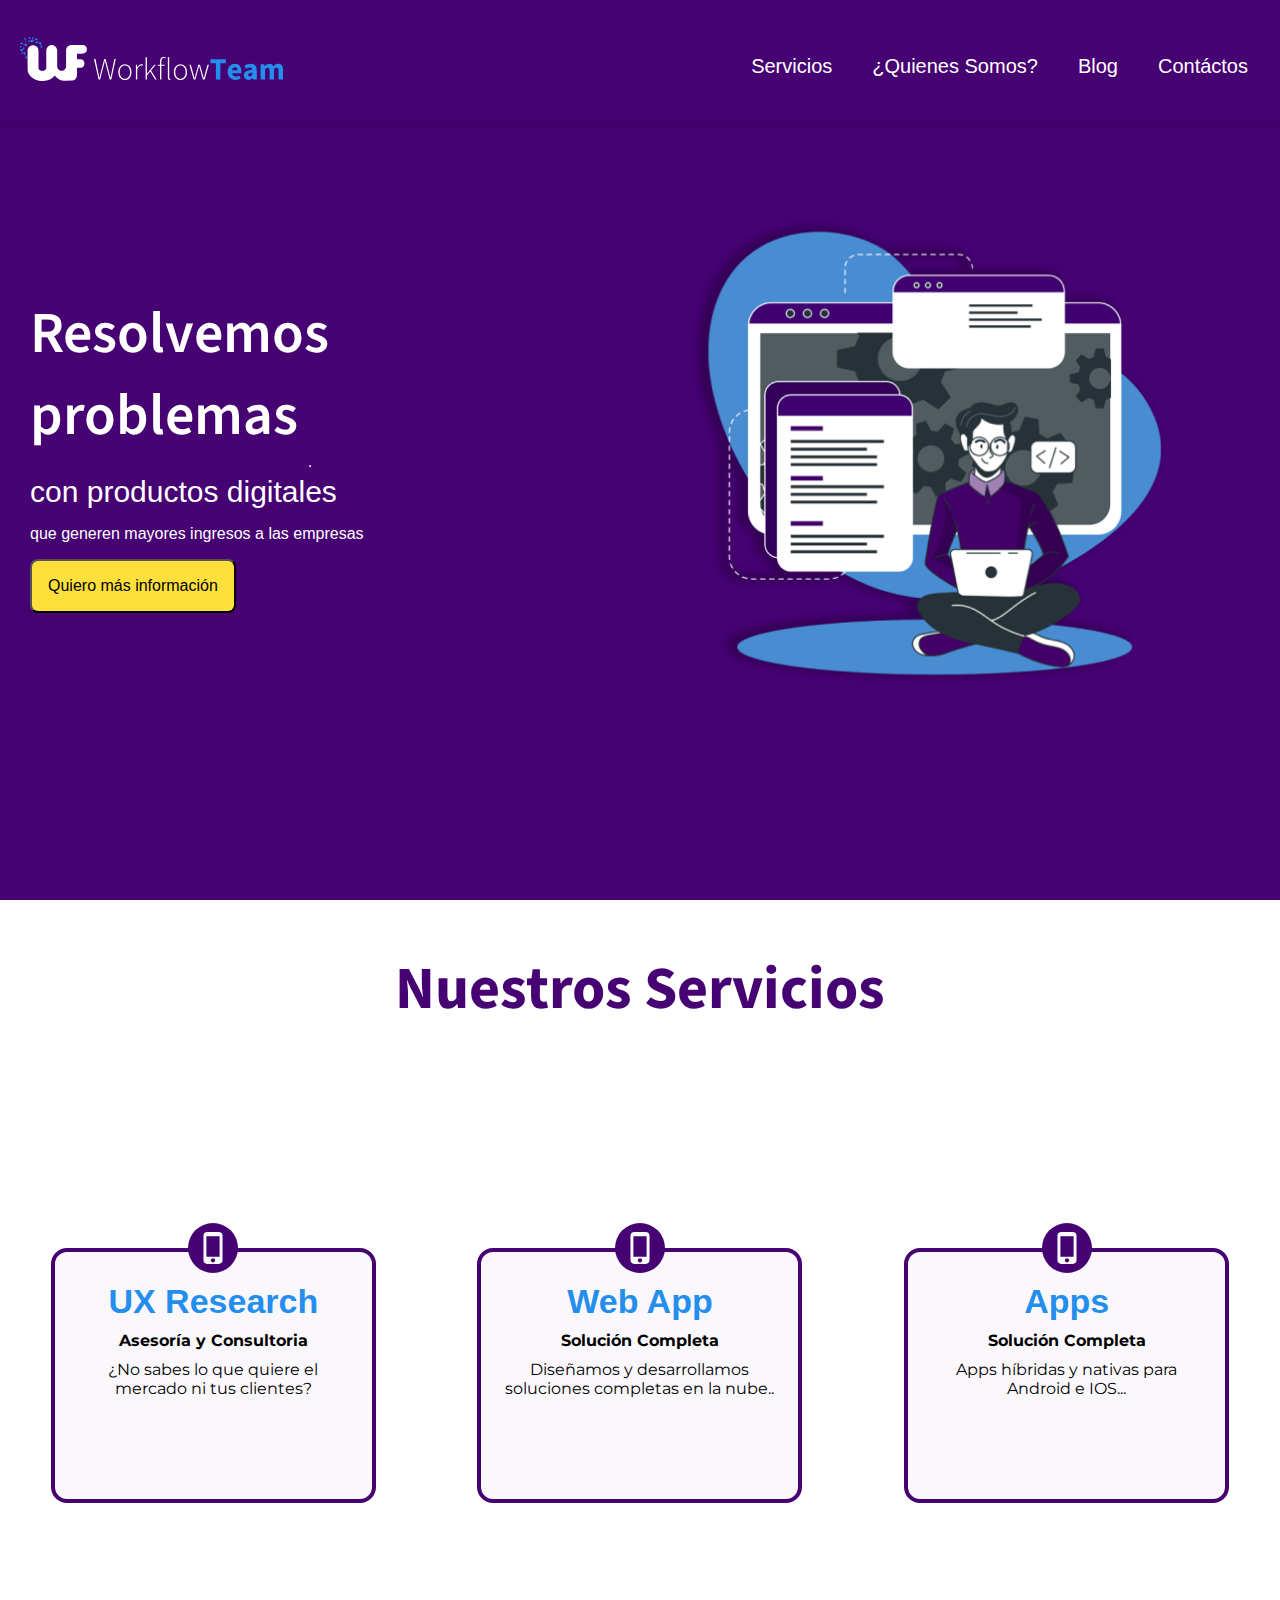
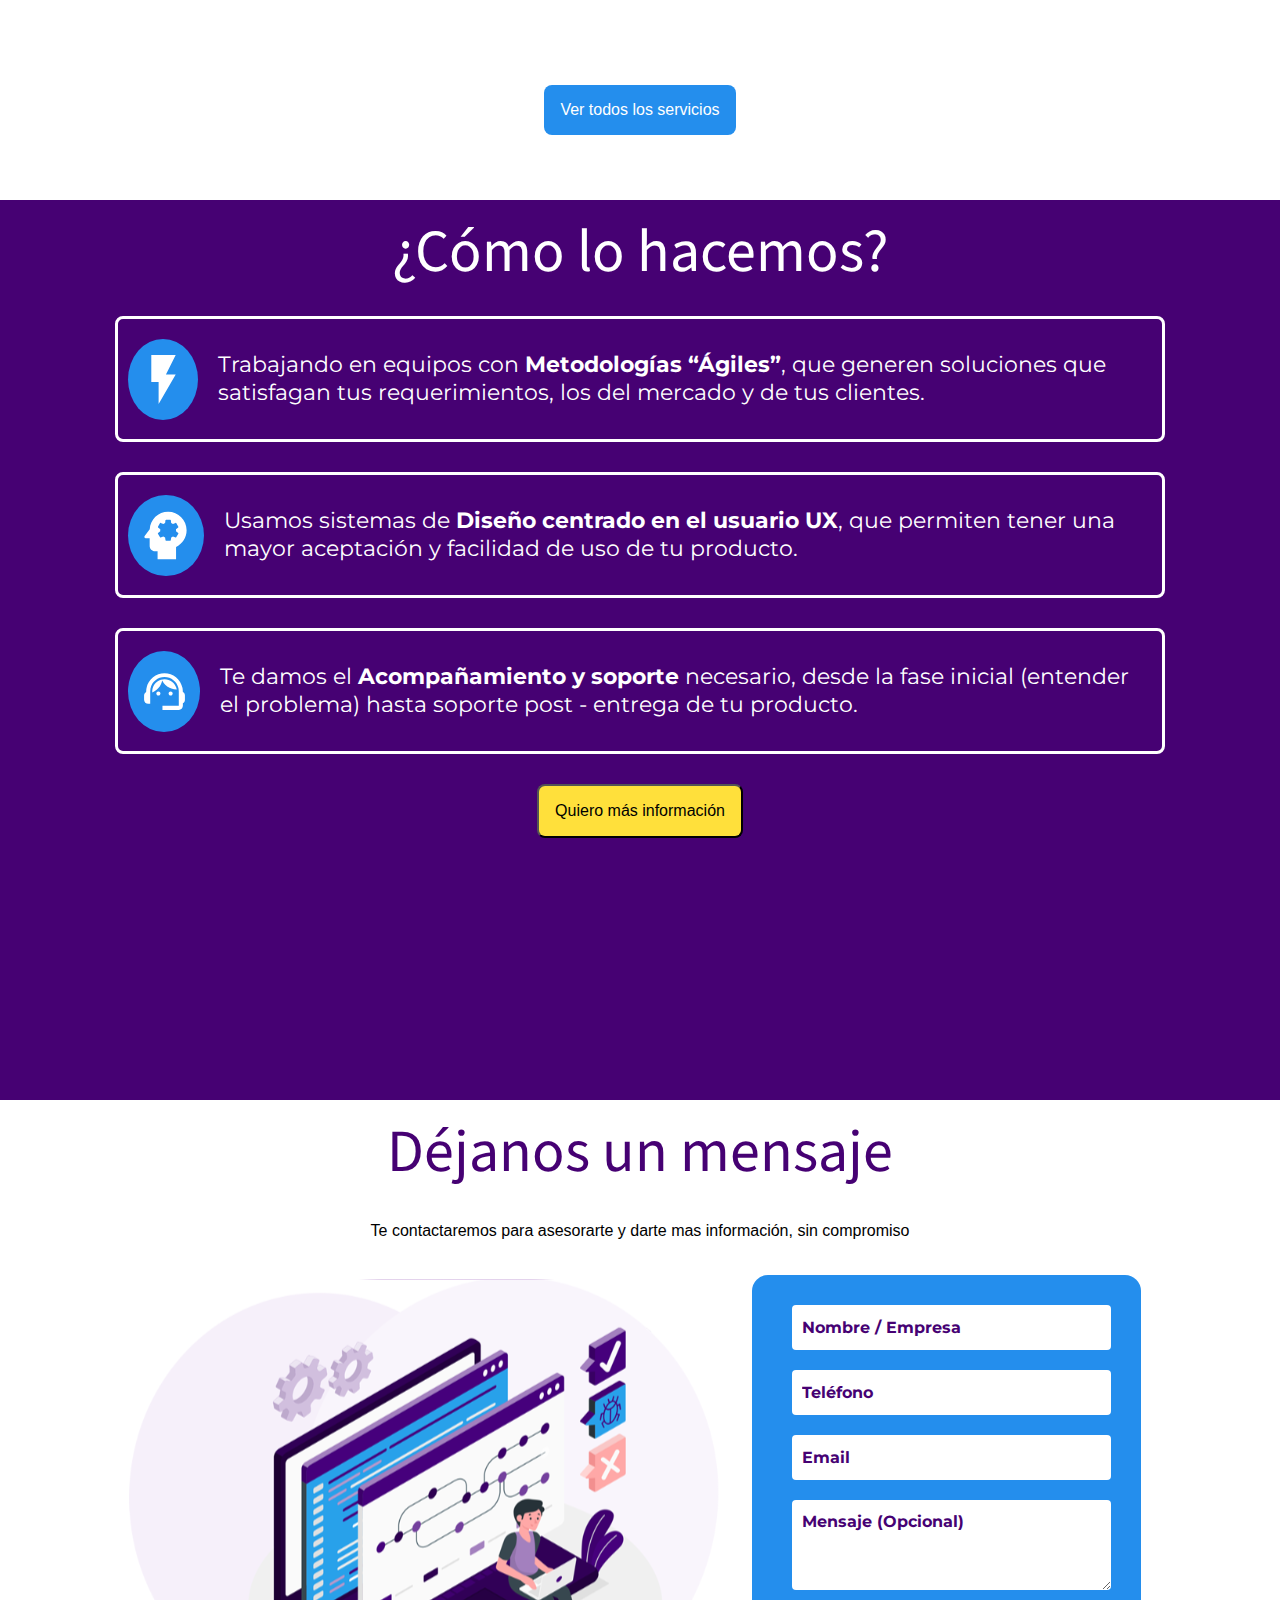
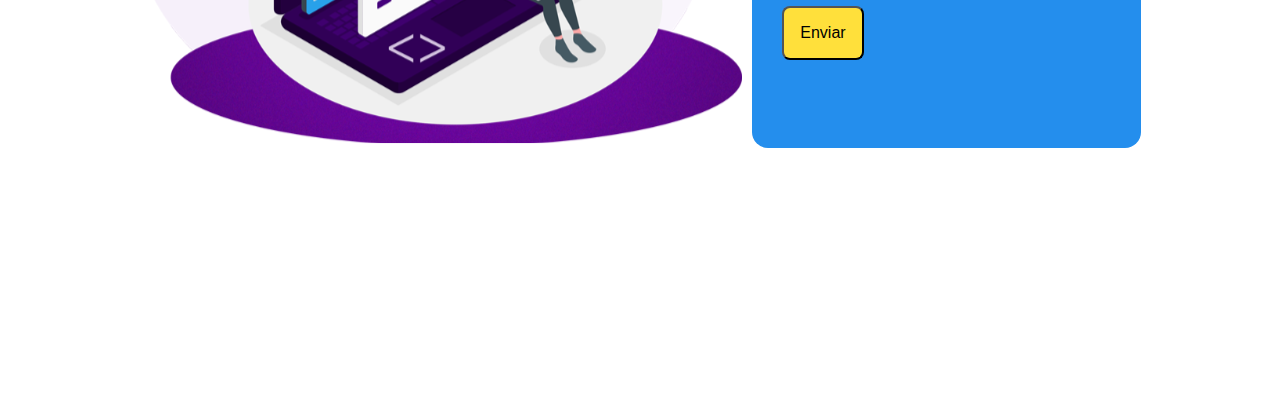
<file: index.html>
<!DOCTYPE html>
<html lang="en">
<head>
    <meta charset="UTF-8">
    <meta name="viewport" content="width=device-width, initial-scale=1.0">
    <link rel="stylesheet" href="./styles/style.css">
    <meta name="viewport" content="width=device-width, initial-scale=1.0">
    <title>WorkflowTeam</title>
</head>
<body>
    <section class="sections page1">
        <div class="page">
            <!-- Main Content -->
            <section class="container">
                <nav class="navbar">
                    <div class="navbar__content">
                        <img class="logo" src="./public/Logo.svg" alt="logo" />
                        <div class="lista">
                            <ul>
                                <li><a href="">Servicios</a></li>
                                <li><a href="">¿Quienes Somos?</a></li>
                                <li><a href="">Blog</a></li>
                                <li><a href="">Contáctos</a></li>
                            </ul>
                        </div>
                        <!-- <svg class="menu" viewBox="0 0 48 32" fill="none" xmlns="http://www.w3.org/2000/svg">
                            <path d="M24 32H0V26.6667H24V32ZM48 18.6667H0V13.3333H48V18.6667ZM48 5.33333H24V0H48V5.33333Z" fill="white"/>
                        </svg>                          -->
                        <img class="menu" src="./public/menu.svg"/>
                    </div>
                </nav>
 
                <section class="main-content">
                    <p>Resolvemos problemas</p>
                    <hr>
                    <p>con productos digitales</p>
                    <p>que generen <span>mayores ingresos</span> a las empresas</p>
                    <button class="boton-mas-info">Quiero más información</button>
                </section>

                <section class="side-content">
                    <img src="./public/side-image.png" alt="">
                </section>
            </section>

            <!-- Loader -->       
            <section class="loader">

            </section>
        </div>
    </section>
    <section class="sections page2">
        
        <div class="container2">
            <h2 class="titulo">Nuestros Servicios</h2>

            <div class="grid-item item1">
                <div class="contenido-imagen">
                    <div class="imagen-telefono">
                        <img src="./public/phone.svg">
                    </div>
                </div>
                <div class="card-servicios">
                    <div class="titulo-card-servicios">
                        UX Research
                    </div>
                    <div class="subtitulo-card-servicios">
                        Asesoría y Consultoria
                    </div>
                    <div class="comentario-card-servicios">
                        ¿No sabes lo que quiere el mercado ni tus clientes?
                    </div>                                    
                </div>
            </div>

            <div class="grid-item item2">
                <div class="contenido-imagen">
                    <div class="imagen-telefono">
                        <img src="./public/phone.svg">
                    </div>
                </div>
                <div class="card-servicios">
                    <div class="titulo-card-servicios">
                        Web App
                    </div>
                    <div class="subtitulo-card-servicios">
                        Solución Completa
                    </div>
                    <div class="comentario-card-servicios">
                        Diseñamos y desarrollamos soluciones completas en la nube..
                    </div>                                    
                </div>
            </div>
            
            <div class="grid-item item3">
                <div class="contenido-imagen">
                    <div class="imagen-telefono">
                        <img src="./public/phone.svg">
                    </div>
                </div>
                <div class="card-servicios">
                    <div class="titulo-card-servicios">
                        Apps
                    </div>
                    <div class="subtitulo-card-servicios">
                        Solución Completa
                    </div>
                    <div class="comentario-card-servicios">
                        Apps híbridas y nativas para Android e IOS...
                    </div>                                    
                </div>
            </div>              



            <button class="boton-servicios">Ver todos los servicios</button>
        </div>
    </section>
    <section class="sections page3">
        <div class="titulo" style="padding-top: 20px;">
            ¿Cómo lo hacemos?
        </div>

        <div class="card-como-lo-hacemos">
            <div class="circulo-celeste" style="width: 120px;">
                <img src="./public/fig.svg" style="height: 49px; width: 49px"/>
            </div>
            <p>
                Trabajando en equipos con <b>Metodologías “Ágiles”</b>, que generen soluciones que satisfagan tus requerimientos, los del mercado y de tus clientes.
            </p>
        </div>

        <div class="card-como-lo-hacemos">
            <div class="circulo-celeste" style="width: 120px;">
                <img src="./public/fig1.svg" style="height: 49px; width: 49px"/>
            </div>
            <p>
                Usamos sistemas de <b>Diseño centrado en el usuario UX</b>, que permiten tener una mayor aceptación y facilidad de uso de tu producto.
            </p>
        </div>
        
        <div class="card-como-lo-hacemos">
            <div class="circulo-celeste" style="width: 120px;">
                <img src="./public/fig2.svg" style="height: 49px; width: 49px"/>
            </div>
            <p>
                Te damos el <b>Acompañamiento y soporte</b> necesario, desde la fase inicial (entender el problema) hasta soporte post - entrega de tu producto.
            </p>
        </div>
        
        <button class="boton-mas-info" style="margin-top: 30px">Quiero más información</button>
        
    </section>

    <section class="sections page4">
        <div class="titulo-pagina4">
            Déjanos un mensaje
        </div>
        
        <div class="subtitulo">
            <p style="margin-bottom: 25px;">Te contactaremos para asesorarte y darte mas información, sin compromiso</p>
        </div>

        <div class="section-forms">
            <img class="imagen-contactanos" src="./public/contactanos.svg" />
            <div class="formulario">
                <form action="/procesar_formulario" method="post">
                    <input type="text" id="nombre" name="nombre" required placeholder="Nombre / Empresa"><br>
                    <input type="number" id="telefono" name="telefono" required placeholder="Teléfono"><br>
                    <input type="email" id="Email" name="Email" required placeholder="Email"><br>
                    <textarea id="mensaje" name="mensaje" rows="4" placeholder="Mensaje (Opcional)"></textarea><br>
                    <button type="submit" class="boton-mas-info" style="align-items: end; text-align: end;">Enviar</button>
                </form>                 
            </div>
        </div>
    </section>
    <!-- <script src="scripts.js"></script>    -->
</body>
</html>
</file>
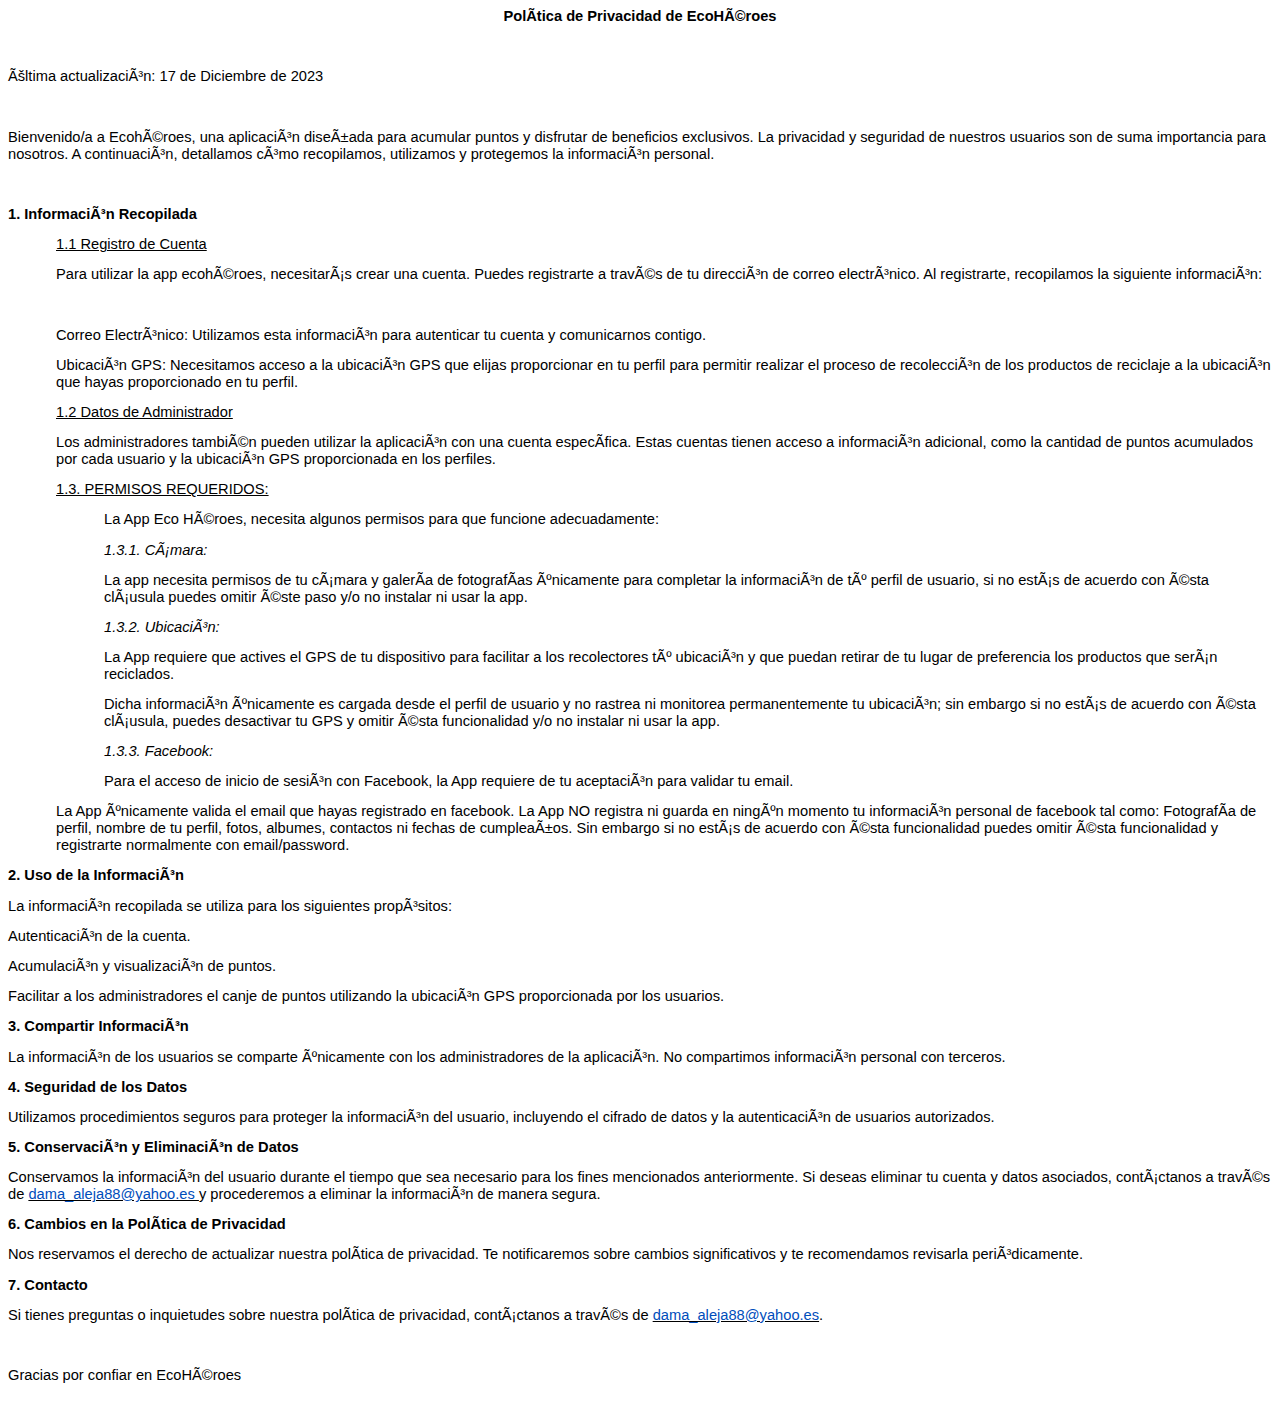
<file: politica-de-privacidad-eco-heroes.html>
<html>

<head>
<meta http-equiv=Content-Type content="text/html; charset=windows-1252">
<meta name=Generator content="Microsoft Word 15 (filtered)">
<style>
<!--
 /* Font Definitions */
 @font-face
	{font-family:"Cambria Math";
	panose-1:2 4 5 3 5 4 6 3 2 4;}
@font-face
	{font-family:Calibri;
	panose-1:2 15 5 2 2 2 4 3 2 4;}
 /* Style Definitions */
 p.MsoNormal, li.MsoNormal, div.MsoNormal
	{margin-top:0cm;
	margin-right:0cm;
	margin-bottom:8.0pt;
	margin-left:0cm;
	line-height:107%;
	font-size:11.0pt;
	font-family:"Calibri",sans-serif;}
.MsoChpDefault
	{font-family:"Calibri",sans-serif;}
.MsoPapDefault
	{margin-bottom:8.0pt;
	line-height:107%;}
@page WordSection1
	{size:612.0pt 792.0pt;
	margin:72.0pt 72.0pt 72.0pt 72.0pt;}
div.WordSection1
	{page:WordSection1;}
-->
</style>

</head>

<body lang=EN-US style='word-wrap:break-word'>

<div class=WordSection1>

<p class=MsoNormal align=center style='margin-bottom:10.0pt;text-align:center;
line-height:115%;text-autospace:none'><b><span lang=es>Política de Privacidad
de EcoHéroes</span></b></p>

<p class=MsoNormal style='margin-bottom:10.0pt;line-height:115%;text-autospace:
none'><span lang=es>&nbsp;</span></p>

<p class=MsoNormal style='margin-bottom:10.0pt;line-height:115%;text-autospace:
none'><span lang=es>Última actualización: 17 de Diciembre de 2023</span></p>

<p class=MsoNormal style='margin-bottom:10.0pt;line-height:115%;text-autospace:
none'><span lang=es>&nbsp;</span></p>

<p class=MsoNormal style='margin-bottom:10.0pt;line-height:115%;text-autospace:
none'><span lang=es>Bienvenido/a a Ecohéroes, una aplicación diseñada para
acumular puntos y disfrutar de beneficios exclusivos. La privacidad y seguridad
de nuestros usuarios son de suma importancia para nosotros. A continuación,
detallamos cómo recopilamos, utilizamos y protegemos la información personal.</span></p>

<p class=MsoNormal style='margin-bottom:10.0pt;line-height:115%;text-autospace:
none'><span lang=es>&nbsp;</span></p>

<p class=MsoNormal style='margin-bottom:10.0pt;line-height:115%;text-autospace:
none'><b><span lang=es>1. Información Recopilada</span></b></p>

<p class=MsoNormal style='margin-top:0cm;margin-right:0cm;margin-bottom:10.0pt;
margin-left:36.0pt;line-height:115%;text-autospace:none'><u><span lang=es>1.1
Registro de Cuenta</span></u></p>

<p class=MsoNormal style='margin-top:0cm;margin-right:0cm;margin-bottom:10.0pt;
margin-left:36.0pt;line-height:115%;text-autospace:none'><span lang=es>Para
utilizar la app ecohéroes, necesitarás crear una cuenta. Puedes registrarte a
través de tu dirección de correo electrónico. Al registrarte, recopilamos la
siguiente información:</span></p>

<p class=MsoNormal style='margin-top:0cm;margin-right:0cm;margin-bottom:10.0pt;
margin-left:36.0pt;line-height:115%;text-autospace:none'><span lang=es>&nbsp;</span></p>

<p class=MsoNormal style='margin-top:0cm;margin-right:0cm;margin-bottom:10.0pt;
margin-left:36.0pt;line-height:115%;text-autospace:none'><span lang=es>Correo
Electrónico: Utilizamos esta información para autenticar tu cuenta y
comunicarnos contigo.</span></p>

<p class=MsoNormal style='margin-top:0cm;margin-right:0cm;margin-bottom:10.0pt;
margin-left:36.0pt;line-height:115%;text-autospace:none'><span lang=es>Ubicación
GPS: Necesitamos acceso a la ubicación GPS que elijas proporcionar en tu perfil
para permitir realizar el proceso de recolección de los productos de reciclaje
a la ubicación que hayas proporcionado en tu perfil.</span></p>

<p class=MsoNormal style='margin-top:0cm;margin-right:0cm;margin-bottom:10.0pt;
margin-left:36.0pt;line-height:115%;text-autospace:none'><u><span lang=es>1.2
Datos de Administrador</span></u></p>

<p class=MsoNormal style='margin-top:0cm;margin-right:0cm;margin-bottom:10.0pt;
margin-left:36.0pt;line-height:115%;text-autospace:none'><span lang=es>Los
administradores también pueden utilizar la aplicación con una cuenta
específica. Estas cuentas tienen acceso a información adicional, como la
cantidad de puntos acumulados por cada usuario y la ubicación GPS proporcionada
en los perfiles.</span></p>

<p class=MsoNormal style='margin-top:0cm;margin-right:0cm;margin-bottom:10.0pt;
margin-left:36.0pt;line-height:115%;text-autospace:none'><u><span lang=es>1.3.
PERMISOS REQUERIDOS:</span></u></p>

<p class=MsoNormal style='margin-top:0cm;margin-right:0cm;margin-bottom:10.0pt;
margin-left:72.0pt;line-height:115%;text-autospace:none'><span lang=es>La App
Eco Héroes, necesita algunos permisos para que funcione adecuadamente:</span></p>

<p class=MsoNormal style='margin-top:0cm;margin-right:0cm;margin-bottom:10.0pt;
margin-left:72.0pt;line-height:115%;text-autospace:none'><i><span lang=es>1.3.1.    Cámara:</span></i></p>

<p class=MsoNormal style='margin-top:0cm;margin-right:0cm;margin-bottom:10.0pt;
margin-left:72.0pt;line-height:115%;text-autospace:none'><span lang=es>La app
necesita permisos de tu cámara y galería de fotografías únicamente para
completar la información de tú perfil de usuario, si no estás de acuerdo con
ésta cláusula puedes omitir éste paso y/o no instalar ni usar la app.</span></p>

<p class=MsoNormal style='margin-top:0cm;margin-right:0cm;margin-bottom:10.0pt;
margin-left:72.0pt;line-height:115%;text-autospace:none'><i><span lang=es>1.3.2.    Ubicación:</span></i></p>

<p class=MsoNormal style='margin-top:0cm;margin-right:0cm;margin-bottom:10.0pt;
margin-left:72.0pt;line-height:115%;text-autospace:none'><span lang=es>La App
requiere que actives el GPS de tu dispositivo para facilitar a los recolectores
tú ubicación y que puedan retirar de tu lugar de preferencia los productos que
serán reciclados.</span></p>

<p class=MsoNormal style='margin-top:0cm;margin-right:0cm;margin-bottom:10.0pt;
margin-left:72.0pt;line-height:115%;text-autospace:none'><span lang=es>Dicha
información únicamente es cargada desde el perfil de usuario y no rastrea ni
monitorea permanentemente tu ubicación; sin embargo si no estás de acuerdo con
ésta cláusula, puedes desactivar tu GPS y omitir ésta funcionalidad y/o no
instalar ni usar la app.</span></p>

<p class=MsoNormal style='margin-top:0cm;margin-right:0cm;margin-bottom:10.0pt;
margin-left:72.0pt;line-height:115%;text-autospace:none'><i><span lang=es>1.3.3.    Facebook:</span></i></p>

<p class=MsoNormal style='margin-top:0cm;margin-right:0cm;margin-bottom:10.0pt;
margin-left:72.0pt;line-height:115%;text-autospace:none'><span lang=es>Para el
acceso de inicio de sesión con Facebook, la App requiere de tu aceptación para
validar tu email.</span></p>

<p class=MsoNormal style='margin-top:0cm;margin-right:0cm;margin-bottom:10.0pt;
margin-left:36.0pt;line-height:115%;text-autospace:none'><span lang=es>La App únicamente
valida el email que hayas registrado en facebook. La App NO registra ni guarda
en ningún momento tu información personal de facebook tal como: Fotografía de
perfil, nombre de tu perfil, fotos, albumes, contactos ni fechas de cumpleaños.
Sin embargo si no estás de acuerdo con ésta funcionalidad puedes omitir ésta
funcionalidad y registrarte normalmente con email/password.</span></p>

<p class=MsoNormal style='margin-bottom:10.0pt;line-height:115%;text-autospace:
none'><b><span lang=es>2. Uso de la Información</span></b></p>

<p class=MsoNormal style='margin-bottom:10.0pt;line-height:115%;text-autospace:
none'><span lang=es>La información recopilada se utiliza para los siguientes
propósitos:</span></p>

<p class=MsoNormal style='margin-bottom:10.0pt;line-height:115%;text-autospace:
none'><span lang=es>Autenticación de la cuenta.</span></p>

<p class=MsoNormal style='margin-bottom:10.0pt;line-height:115%;text-autospace:
none'><span lang=es>Acumulación y visualización de puntos.</span></p>

<p class=MsoNormal style='margin-bottom:10.0pt;line-height:115%;text-autospace:
none'><span lang=es>Facilitar a los administradores el canje de puntos
utilizando la ubicación GPS proporcionada por los usuarios.</span></p>

<p class=MsoNormal style='margin-bottom:10.0pt;line-height:115%;text-autospace:
none'><b><span lang=es>3. Compartir Información</span></b></p>

<p class=MsoNormal style='margin-bottom:10.0pt;line-height:115%;text-autospace:
none'><span lang=es>La información de los usuarios se comparte únicamente con
los administradores de la aplicación. No compartimos información personal con
terceros.</span></p>

<p class=MsoNormal style='margin-bottom:10.0pt;line-height:115%;text-autospace:
none'><b><span lang=es>4. Seguridad de los Datos</span></b></p>

<p class=MsoNormal style='margin-bottom:10.0pt;line-height:115%;text-autospace:
none'><span lang=es>Utilizamos procedimientos seguros para proteger la
información del usuario, incluyendo el cifrado de datos y la autenticación de
usuarios autorizados.</span></p>

<p class=MsoNormal style='margin-bottom:10.0pt;line-height:115%;text-autospace:
none'><b><span lang=es>5. Conservación y Eliminación de Datos</span></b></p>

<p class=MsoNormal style='margin-bottom:10.0pt;line-height:115%;text-autospace:
none'><span lang=es>Conservamos la información del usuario durante el tiempo
que sea necesario para los fines mencionados anteriormente. Si deseas eliminar
tu cuenta y datos asociados, contáctanos a través de <u><span style='color:
#004DBB'>dama_aleja88@yahoo.es </span></u>y procederemos a eliminar la
información de manera segura.</span></p>

<p class=MsoNormal style='margin-bottom:10.0pt;line-height:115%;text-autospace:
none'><b><span lang=es>6. Cambios en la Política de Privacidad</span></b></p>

<p class=MsoNormal style='margin-bottom:10.0pt;line-height:115%;text-autospace:
none'><span lang=es>Nos reservamos el derecho de actualizar nuestra política de
privacidad. Te notificaremos sobre cambios significativos y te recomendamos
revisarla periódicamente.</span></p>

<p class=MsoNormal style='margin-bottom:10.0pt;line-height:115%;text-autospace:
none'><b><span lang=es>7. Contacto</span></b></p>

<p class=MsoNormal style='margin-bottom:10.0pt;line-height:115%;text-autospace:
none'><span lang=es>Si tienes preguntas o inquietudes sobre nuestra política de
privacidad, contáctanos a través de <u><span style='color:#004DBB'>dama_aleja88@yahoo.es</span></u>.</span></p>

<p class=MsoNormal style='margin-bottom:10.0pt;line-height:115%;text-autospace:
none'><span lang=es>&nbsp;</span></p>

<p class=MsoNormal style='margin-bottom:10.0pt;line-height:115%;text-autospace:
none'><span lang=es>Gracias por confiar en EcoHéroes</span></p>

<p class=MsoNormal>&nbsp;</p>

</div>

</body>

</html>
</file>
<file: styles/style.css>
@import url('https://fonts.googleapis.com/css2?family=Montserrat:wght@100;300&family=Poppins:wght@400;700&family=Quicksand:wght@300;500;700&family=Source+Sans+3:wght@200;300;500&display=swap');
@import url('https://fonts.googleapis.com/css2?family=Montserrat:wght@100;300;600&family=Poppins:wght@400;700&family=Quicksand:wght@300;500;700&family=Source+Sans+3:wght@200;300;500&display=swap');
@import url('https://fonts.googleapis.com/css2?family=Montserrat:wght@100;300;600&family=Poppins:wght@400;700&family=Quicksand:wght@300;500;700&family=Source+Sans+3:wght@200;300;500;600;700&display=swap');

:root{
    --morado: #460173;
    /* --morado: steelblue; */
    --blanco: #fff;
    --celeste: #248EED;
    --lila: #FAF8FC;
}

html, body{
    font-family: 'source sans', sans-serif;
    color: var(--blanco);
    height: 100%;
    width: 100%;
    margin: 0;
    padding: 0;
    /* overflow-x: hidden; */
}

.sections{
    height: 100%;
    width: 100%;
    display: flex;
    color: white;
}
  
  .page1 {
    background-color: var(--morado);
    height: 100vh;
    font-family: 'source sans', sans-serif;
    font-size: 16px;
  }
  
  .page2 {
    background-color: var(--blanco);
    color: var(--morado);
    display: grid;
  }

  .container2 {
    display: grid;
    grid-template-columns: 1fr 1fr 1fr;
    grid-template-rows: 20% 60% 20%;
    grid-template-areas: 'titulo    titulo  titulo'
                         'caja1     caja2   caja3'    
                         'boton     boton   boton';
    place-items: center;  
  }  

  .titulo{
    grid-area: titulo;
    font-family: 'Source sans 3', sans-serif;
    font-size: 60px;
    font-weight: 600px;
    line-height: 110%;
    /* text-align: center; */
    /* align-items: center; */
    /* align-content: center; */
  }

  .titulo-pagina4{
    padding: 20px 0 20px 0;
    /* grid-area: titulo; */
    font-family: 'Source sans 3', sans-serif;
    font-size: 60px;
    font-weight: 600px;
    line-height: 110%;
    color: var(--morado);
  }  
  .boton-servicios{
    grid-area: boton;
    background-color: var(--celeste);
    color: var(--blanco);
    font-family: 'source sans', sans-serif;
    font-size: 16px;
    border-radius: 8px;
    padding: 16px;
    border: none;
}
.grid-item {
    display: flex;
    align-items: center;
    justify-content: start;
    flex-direction: column;
  }
.imagen-telefono{
    background-color: var(--morado);
    border-radius: 50%;
    width: 50px;
    height: 50px;
    display: flex;
    justify-content: center;
    align-items: center;
}
.item1{
    grid-area: caja1;
}
.item2{
    grid-area: caja2;
}
.item3{
    grid-area: caja3;
}
.card-servicios{
    width: 277px;
    height: 197px;
    border: 4px solid var(--morado);
    border-radius: 16px;
    background-color: var(--lila);
    padding: 30px 20px 20px 20px;

}
.titulo-card-servicios{

    color: var(--celeste);
    font-weight: bold;
    font-size: 34px;
    letter-spacing: -2%;
    text-align: center;
}

.subtitulo-card-servicios{
    font-family: 'Montserrat', sans-serif;
    color: black;
    font-weight: bold;
    padding-top: 10px;
    text-align: center;
}
.comentario-card-servicios{
    font-family: 'Montserrat', sans-serif;
    color: black;
    padding-top: 10px;
    text-align: center;
}

.imagen-telefono img{
    width: 32px;
    height: 32px;    
}
.contenido-imagen{
    position: relative;
    top: 25px;
}
  
  .page3 {
    background-color: var(--morado);
    display: flex;
    flex-direction: column;
    /* justify-content: center; */
    align-items: center;
  }

form {
    max-width: 400px;
    /* margin: 0 auto; */
    margin: 0 40px 0 10px;
    padding: 20px;
    font-family: 'Source Sans 3', sans-serif;
}

.imagen-contactanos{
    width: 60%;
}
  
  .page4 {
    background-color: var(--blanco);
    color: black;
    display: flex;
    flex-direction: column;
    width: 100%;
    height: 100vh;
    align-items: center;
  }

.formulario{
    background-color: var(--celeste);
    border-radius: 16px;
    display: flex;
    flex-direction: column;
    width: 40%;
    margin: 10px;
}

::placeholder {
    color: var(--morado);
    font-family: 'Montserrat', sans-serif;
    font-weight: bold;
    font-size: 16px;
    line-height: 24.5px;
}

input{
    border-radius: 4px;
    height: 25px;
    margin: 10px;
    padding: 10px;
    width: 100%;
    border: none;
    color: var(--morado);
    font-family: 'Montserrat', sans-serif;
    font-weight: bold;
    font-size: 16px;
    line-height: 24.5px;    
}

textarea{
    border-radius: 4px;
    height: 70px;
    margin: 10px;
    padding: 10px;
    width: 100%;
    border: none;
    
    color: var(--morado);
    font-family: 'Montserrat', sans-serif;
    font-weight: bold;
    font-size: 16px;
    line-height: 24.5px;      
}

.section-forms{
    display: flex;
    flex-direction: row;
    justify-content: space-between;
}  
  
.page{
    position: relative;
    height: 100%;
    width: 100%;
}

.card-como-lo-hacemos{
    width: 80%;
    border: 3.5px solid var(--blanco);
    border-radius: 8px;
    height: auto;
    margin-top: 30px;
    display: flex;
    flex-direction: row;
    align-content: center;
    align-items: center;
    padding: 10px;
    gap: 20px;
}

.card-como-lo-hacemos p{
    color: var(--blanco);
    font-family: 'Montserrat', sans-serif;
    font-size: 22px;
    line-height: 28px;
}

.circulo-celeste{
    width: 81px;
    height: 81px;
    min-height: 49px;
    min-width: 49px;
    background-color: var(--celeste);
    border-radius: 50%;
    display: flex;
    justify-content: center;
    align-content: center;
    align-items: center;
}

.container{
    position: absolute;
    z-index: 1;
    display: grid;
    grid-template-columns: 1fr 1fr;
    grid-template-rows: 20% 80%;
    grid-template-areas: 'nav        nav'
                        'section    aside';
    width: 100%;
}

.container svg {
    width: 2em;
    margin-top: -0.6em;
    cursor: pointer;
  }

/*Media query para desktop, res > 920px */
@media only screen and (min-width: 921px) {
    .menu{
        display: none;
    }      
}  

/*Media query para res menores a 920px */
@media only screen and (max-width: 920px) {
    .lista{
        display: none;
    }
    .menu{
        position: absolute;
        top: 2rem;
        left: 1.3rem;
    }
    .logo{
        position: absolute;
        right: 1.3rem;
    }
    .navbar{
        display: flex;
        justify-content: center;
        align-content: center;
    }
       
}

.navbar{
    grid-area: nav;
    padding: 20px;
    margin-bottom: 30px;
    box-shadow: 0px 4px 6px rgba(0, 0, 0, 0.1);
}

.navbar__content{
    display: flex;
    flex-direction: row;
    justify-content: space-between;
    /* animation: 2s navbar 0.5s ease-in-out; */
}

@keyframes navbar{
    0%{
        transform: translateY(-200px);
    }
    100%{
        transform: translateY(0px);

    }
}


.navbar__content ul{
    list-style: none;
    padding: 15px 0 0 0;
    display: flex;
    flex-direction: row;
    justify-content: space-evenly;
    font-size: 20px;
}

.navbar__content ul li{
    padding-left: 16px;
}

.navbar__content ul li a{
    color: var(--blanco);
    font-weight: 300;
    text-decoration: none;
    padding: 12px;
}

.navbar__content ul li a:hover{
    border: orange 2px solid;
    border-radius: 16px;
}

.main-content{
    margin-left: 30px;
    grid-area: section;
    display: flex;
    flex-direction: column;
    justify-content: center;
    align-content: center;
    align-items: start;
}

.main-content p:first-child{
    font-family: 'Source Sans 3', sans-serif;
    font-size: 58px;
    font-weight: 600;
    /* line-height: 110%;
    letter-spacing: 0; */
    margin: 0;
}

.main-content p:nth-child(3){
    font-size: 30px;
    color: var(--blanco);
    font-weight: 500;
    margin: 0;    
}

.side-content{
    display: flex;
    justify-content: center;
}

.boton-mas-info{
    background-color: #FFE03B;
    font-family: 'source sans', sans-serif;
    font-size: 16px;
    border-radius: 8px;
    padding: 16px;
}

.boton-mas-info:hover{

}

span{

}
</file>
